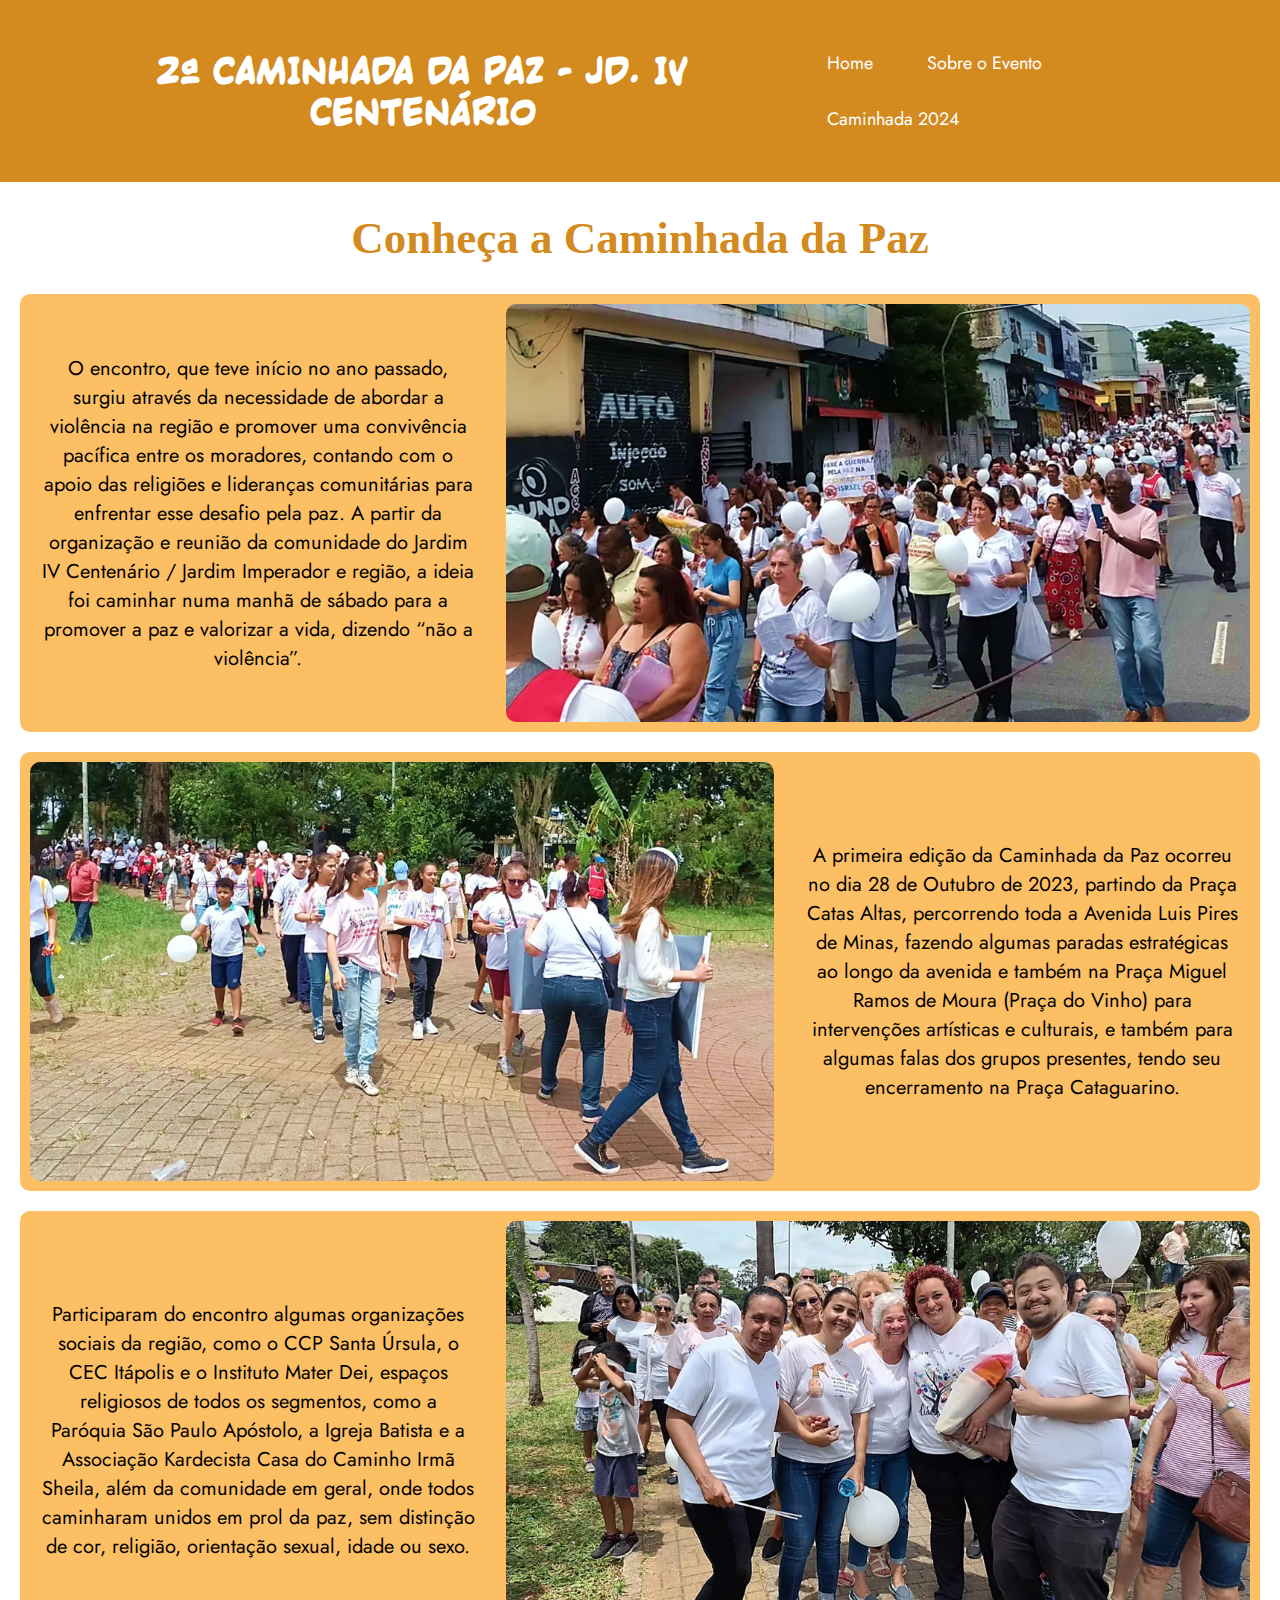
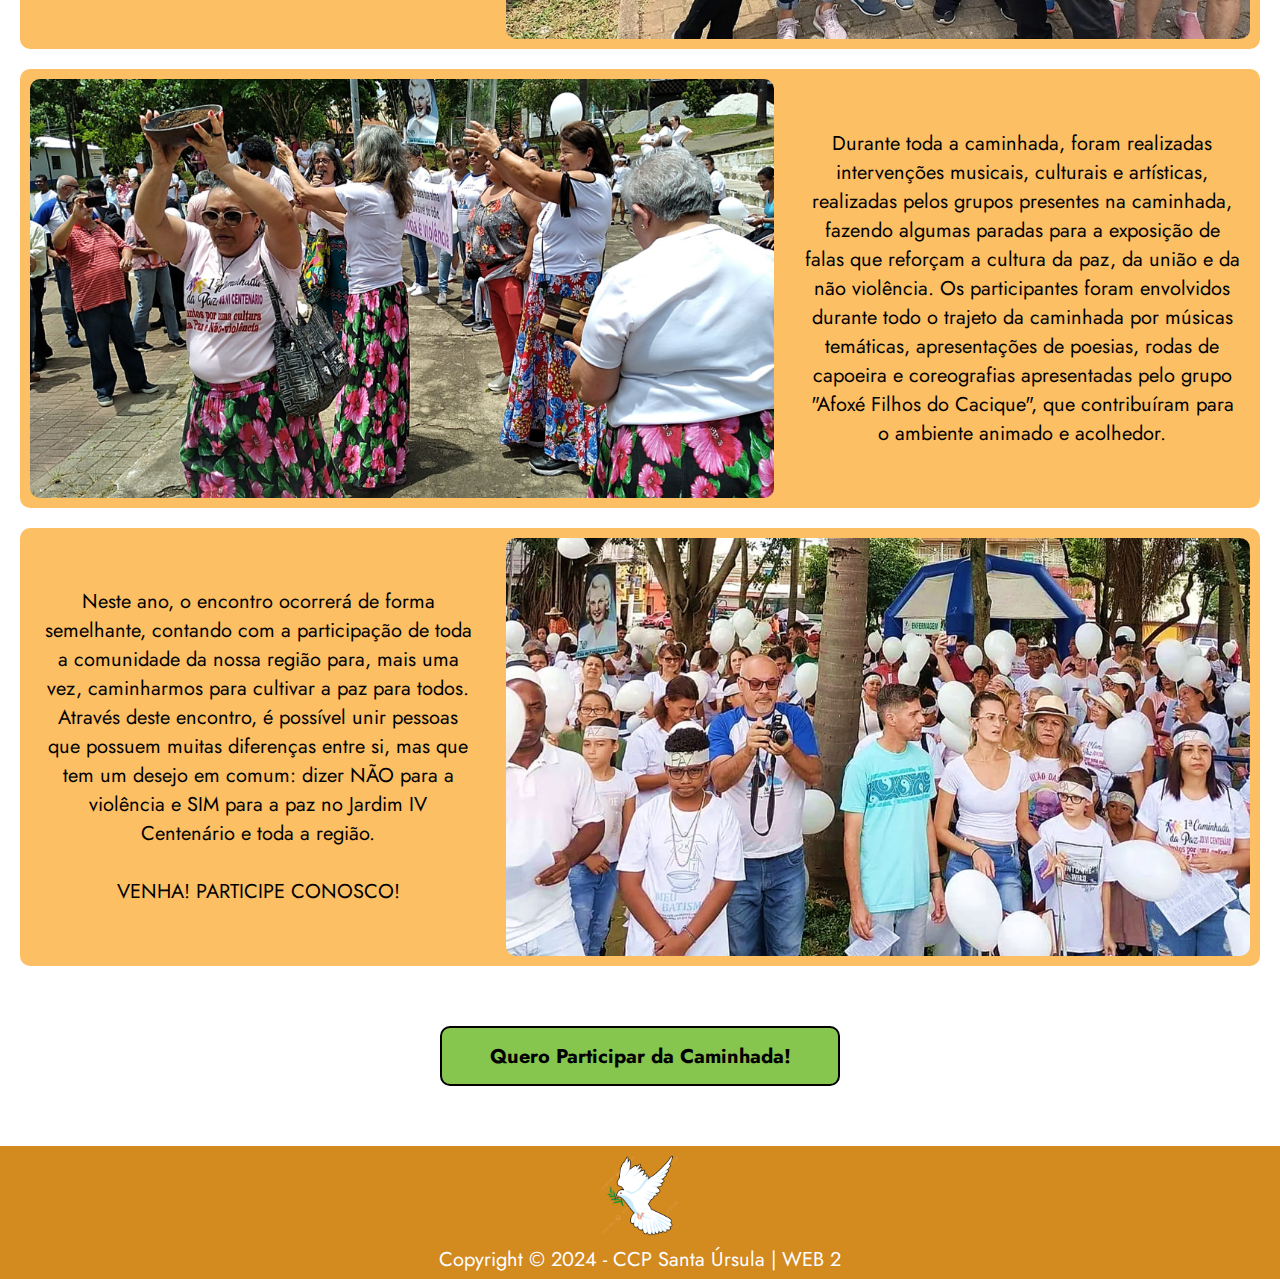
<file: paginas/sobre.html>
<!DOCTYPE html>
<html lang="pt-br">
<head>
    <meta charset="UTF-8">
    <meta name="viewport" content="width=device-width, initial-scale=1.0">
    <link rel="stylesheet" type="text/css" href="../CSS/styles.css">
    <title> Sobre o Evento </title>
</head>
<body>
    <header>
        <h1 class="titulo_inicial"> 2ª CAMINHADA DA PAZ - JD. IV CENTENÁRIO </h1>
        <nav>
            <ul>
                <li><a href="../index.html"> Home </a></li>
                <li><a href="#"> Sobre o Evento </a></li>
                <li><a href="caminhada24.html"> Caminhada 2024 </a></li>
            </ul>
        </nav>
    </header>

    <h1> Conheça a Caminhada da Paz </h1>

    <section>
        <div class="conteudo">
            <p> O encontro, que teve início no ano passado,
                surgiu através da necessidade de abordar a
                violência na região e promover uma convivência
                pacífica entre os moradores, contando com o
                apoio das religiões e lideranças comunitárias
                para enfrentar esse desafio pela paz. A partir
                da organização e reunião da comunidade do Jardim
                IV Centenário / Jardim Imperador e região, a 
                ideia foi caminhar numa manhã de sábado para a 
                promover a paz e valorizar a vida, dizendo 
                “não a violência”. </p>
            <img src="../img/imagem001.JPG" alt="Caminhada 2023">
        </div>
        <div class="conteudo">
            <img src="../img/imagem002.JPG" alt="Caminhada 2023">
            <p> A primeira edição da Caminhada da Paz ocorreu 
                no dia 28 de Outubro de 2023, partindo da 
                Praça Catas Altas, percorrendo toda a Avenida 
                Luis Pires de Minas, fazendo algumas paradas 
                estratégicas ao longo da avenida e também na 
                Praça Miguel Ramos de Moura (Praça do Vinho) 
                para intervenções artísticas e culturais, e 
                também para algumas falas dos grupos presentes, 
                tendo seu encerramento na Praça Cataguarino. </p>
        </div>
        <div class="conteudo">
            <p> Participaram do encontro algumas organizações 
                sociais da região, como o CCP Santa Úrsula, o 
                CEC Itápolis e o Instituto Mater Dei, espaços 
                religiosos de todos os segmentos, como a Paróquia 
                São Paulo Apóstolo, a Igreja Batista e a Associação 
                Kardecista Casa do Caminho Irmã Sheila, além da 
                comunidade em geral, onde todos caminharam unidos 
                em prol da paz, sem distinção de cor, religião, 
                orientação sexual, idade ou sexo.  </p>
            <img src="../img/imagem003.JPG" alt="Caminhada 2023">
        </div>
        <div class="conteudo">
            <img src="../img/imagem004.JPG" alt="Caminhada 2023">
            <p> Durante toda a caminhada, foram realizadas intervenções
                musicais, culturais e artísticas, realizadas pelos grupos 
                presentes na caminhada, fazendo algumas paradas para a 
                exposição de falas que reforçam a cultura da paz, da união 
                e da não violência. Os participantes foram envolvidos 
                durante todo o trajeto da caminhada por músicas temáticas, 
                apresentações de poesias, rodas de capoeira e coreografias 
                apresentadas pelo grupo "Afoxé Filhos do Cacique", que 
                contribuíram para o ambiente animado e acolhedor. </p>
        </div>
        <div class="conteudo">
            <p> Neste ano, o encontro ocorrerá de forma semelhante, 
                contando com a participação de toda a comunidade da 
                nossa região para, mais uma vez, caminharmos para 
                cultivar a paz para todos. Através deste encontro, é 
                possível unir pessoas que possuem muitas diferenças 
                entre si, mas que tem um desejo em comum: dizer NÃO 
                para a violência e SIM para a paz no Jardim IV Centenário 
                e toda a região.<br><br>
                VENHA! PARTICIPE CONOSCO! </p>
            <img src="../img/imagem005.JPG" alt="Caminhada 2023">
        </div>
    </section>

    <div id="botao-pag2">
        <a href="caminhada24.html"><button> Quero Participar da Caminhada! </button></a>
    </div>

    <footer>
        <img src="../img/pomba_paz.png" width="7%">
        <p class="texto-footer"> Copyright &copy; 2024 - CCP Santa Úrsula | WEB 2 </p>
    </footer>

</body>
</html>
</file>
<file: CSS/styles.css>
@import url('https://fonts.googleapis.com/css2?family=Jost:wght@400&display=swap');

@font-face {
    font-family: 'CCRickVeitch';
    src: url(../fontes/CCRickVeitch.ttf);
}

* {
    margin: 0px;
    padding: 0px;
}

header{
    position: sticky;
    top: 0px;
    z-index: 99;
    background-color: #d38a1f;
    display: flex ;
    justify-content: space-between;
    align-items: center ;
    padding:35px;
}

h1{
    font-family:"Forte",cursive;
    font-size: 45px;
    text-align: center;
    color: #d38a1f;
    margin: 30px 0;
}

.titulo_inicial {
    font-family: "CCRickVeitch", sans-serif;
    color:#ffffff;
    font-size: 35px;
    padding-left: 10px;
    margin: 0px;
}

nav ul {
    padding: 0px;
    margin: 0px;
    list-style: none;
}

nav ul li {
    display: inline;
}

nav ul li a {
    padding: 15px 25px;
    display: inline-block;
    font-family: "Jost", sans-serif;
    font-style: bold;
    font-size: 18px;
    color: #ffffff;
    text-decoration: none;
}

nav ul li a:hover{
background-color: #fcbf64;
font-style: bold;
color: #86c64f;
border-bottom: 2px solid #86c64f;
}

.card, #texto-pag3 {
    padding: 20px;
    margin: 65px;
    background-color: #cfcfcf;
    border-radius: 10px;
}

p{
    font-family: "Jost", sans-serif;
    font-size: 20px;
    text-align: center;
}

.grid_grupos{
    display: grid;
    grid-template-columns: 1fr 1fr 1fr 1fr;
    gap: 40px;
    padding-left: 20px;
    padding-right: 20px;
    margin-bottom: 70px
}

.grupo{
    display: grid;
    font-family: "Jost" , sans-serif;
    font-size: 18px;
    text-align: center;
    background-color: #86c64f;
    padding: 10px;
    border-radius: 10px;
    margin-bottom: 20px; 
}

.grupo img{
    height: 420px;
    border-radius: 10px;
    margin-bottom: 10px;
}

footer{
    margin-top: 20px;
    padding: 5px;
    background-color: #d38a1f;
    font-family: "Jost" , sans-serif;
    font-size: 14px;
    text-align: center;
    color: #ffffff;
}

.conteudo{
    margin: 20px;
    border-radius: 10px;
    background-color: #fcbf64;
    display: flex;
    justify-content: center;
    align-items: center;
}

.conteudo img {
    width: 60%;
    margin: 10px;
    border-radius: 10px;
}

.conteudo p{
    margin: 20px;
}

button{
    background-color: #86c64f;
    font-family: "Jost" , sans-serif; 
    font-size: 20px;
    font-weight: bold;
    width: 400px;
    height: 60px;
    border: 2px solid #000000;
    border-radius: 10px;
    margin: 40px;
}

#banner img{
    width: 75%;
}

 video{
    width: 55%;
    border-radius: 15px;
    margin-bottom: 70px;
 }

 #botao-pag2, #banner, #video-trajeto{
    text-align: center;
 }
</file>
